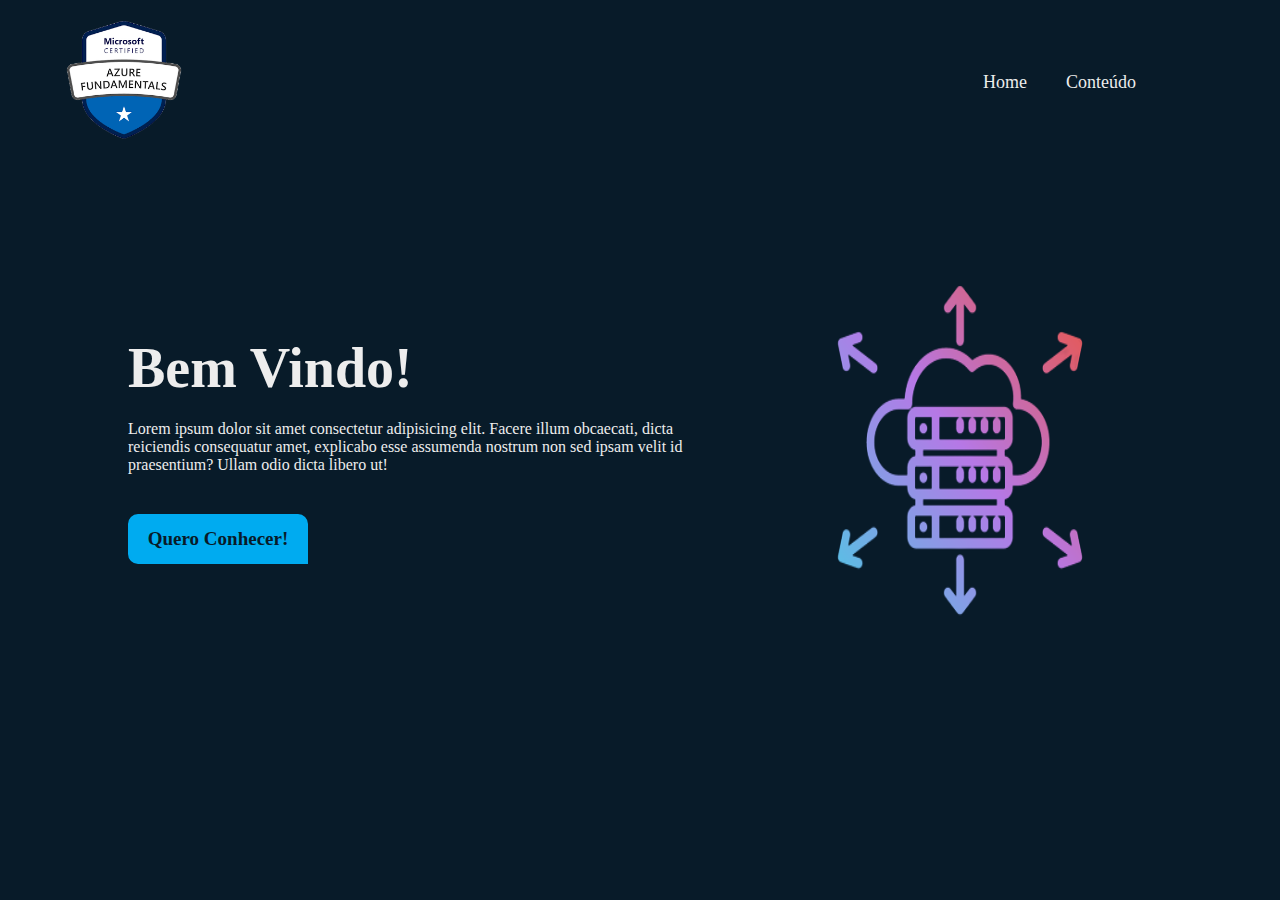
<file: index.html>
<!DOCTYPE html>
<html lang="pt-br">
<head>
    <meta charset="UTF-8">
    <meta name="viewport" content="width=device-width, initial-scale=1.0">
    <link rel="stylesheet" type="text/css" href="./css/home.css" media="screen" />
    <link href="https://fonts.cdnfonts.com/css/poppins" rel="stylesheet">
    <title>eita</title>
</head>
<body>
    <header class='header'>
        <a href="./index.html" id="logo">
            <img id="fundamentals" src="./img/fundamentals.png">
        </a>

        <nav class="optionsNav">
            <a href="./index.html">Home</a>
            <a href="./html/content.html">Conteúdo</a>
        </nav>
    </header>
    <section class="introducao">
        <div class="intCont">
            <h1>Bem Vindo!</h1>
            <p>Lorem ipsum dolor sit amet consectetur adipisicing elit. Facere illum obcaecati, dicta reiciendis consequatur amet, explicabo esse assumenda nostrum non sed ipsam velit id praesentium? Ullam odio dicta libero ut!</p>
            <div class="btns">
                <a href="./html/content.html">Quero Conhecer!</a>
            </div>
        </div>
    
</body>
</html>
</file>
<file: css/home.css>
* {
    margin: 0;
    padding: 0;
    box-sizing: border-box;
    font-family: 'Poppins';
}

body {
    background-color: #081b29;
    color: #ededed;
}

header {
    position: fixed;
    top: 0;
    left: 0;
    width: 100%;
    padding: 20px 5%;
    display: flex;
    justify-content: space-between;
    align-items: center;
    z-index: 0;
    background-color: #081b29;
    margin-bottom: 80px;
}

#fundamentals {
    left: 0;
    top: 0;
    position: relative;
    width: 120px;
    height: 120px;
    margin-right: 200px;
}

.optionsNav {
    margin-right: 80px;
}


.optionsNav a {
    font-size: 18px;
    text-decoration: none;
    color: #ededed;
    font-weight: 300;
    margin-left: 35px;
    transition: .3s;
}

.optionsNav a:hover {
    color: #00abf0
}

.introducao {
    height: 100vh;
    background: url(../img/nuvem.png) no-repeat;
    background-position: right;
    background-size: 50vw 50vh;
    display: flex;
    align-items: center;
    padding: 0 10%;
}

.intCont {
    max-width: 600px;
}

.intCont h1 {
    font-size: 56px;
    font-weight: 700;
}

.intCont p {
    font-size: 16px;
    margin: 20px 0 40px;
}

.btns a {
    position: relative;
    display: inline-flex;
    align-items: center;
    justify-content: center;
    width: 180px;
    height: 50px;
    background: #00abf0;
    color: #081b29;
    border: 2px solid #00abf0;
    border-radius: 10px 10px 0px 10px;
    font-size: 19px;
    font-weight: 600;
    letter-spacing: 1;
    text-decoration: none;
    z-index: 1;
    overflow: hidden;
    transition: .5s;
}

.btns a::before {
    content: '';
    position: absolute;
    top: 0;
    left: 0;
    width: 0;
    height: 100%;
    background: #081b29;
    z-index: -1;
    transition: .5s;
}

.btns a:hover::before {
    width: 100%;
}

.btns a:hover {
    color: #00abf0;
}

.nuvem {
    width: 80px;
    height: 60px;
}
</file>
